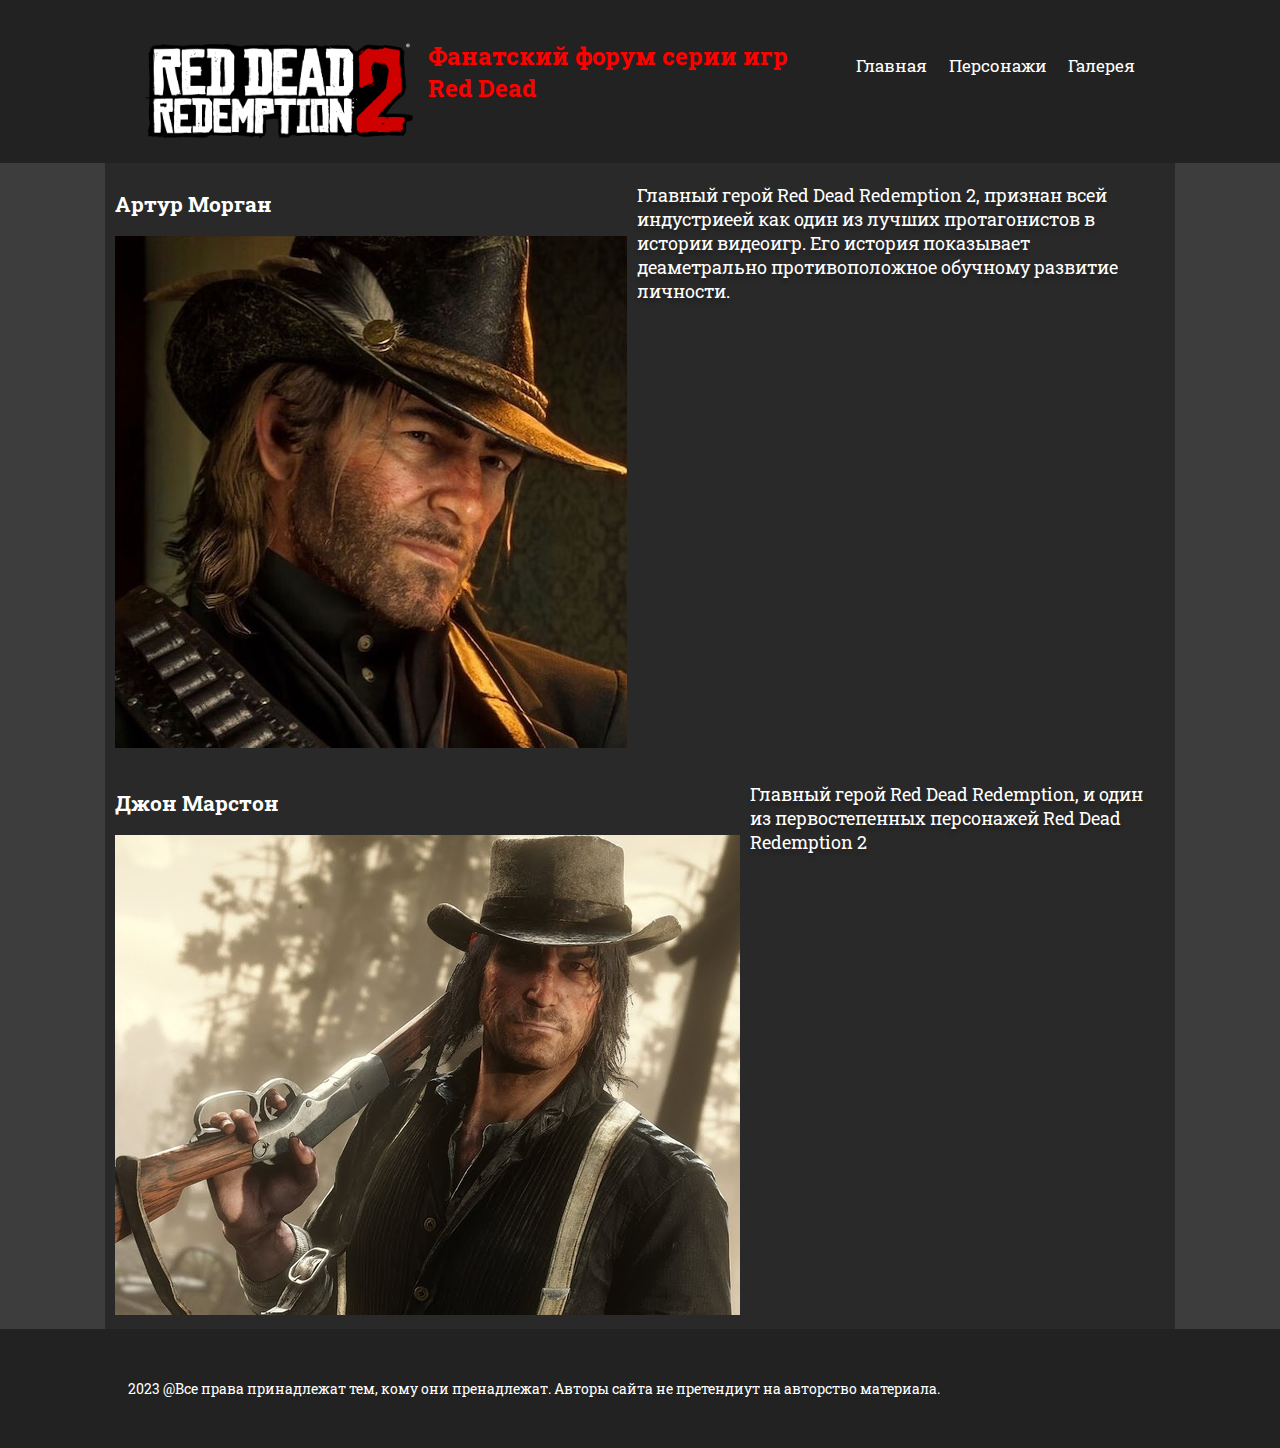
<file: charachters.html>
<!DOCTYPE html>
<html lang="en">
<head>
    <meta charset="UTF-8">
    <meta http-equiv="X-UA-Compatible" content="IE=edge">
    <meta name="viewport" content="width=device-width, initial-scale=1.0">
    <title>Персонажи</title>
    <link rel="stylesheet" href="style.css">
</head>
<body>
    <header>
        <div class="container">
            <div class="headerInner">
                <img href="index.html" class="logo" src="images/red_dead_redemption_PNG27.png">
                <div class="name">Фанатский форум серии игр Red Dead</div>
                <nav>
                    <ul>
                        <li><a class="menu_item" href="index.html">Главная</a></li>
                        <li><a class="menu_item" href="charachters.html">Персонажи</a></li>
                        <li><a class="menu_item" href="galery.html">Галерея</a></li>
                    </ul>
                </nav>
            </div>
        </div>
        <div class="menu_small_icon">
            <div class="stick"></div>
            <div class="stick"></div>
            <div class="stick"></div>
        </div>
        <div class="menu-small">
            <div class="menu_small_item"><a class="menu_item" href="index.html">Главная</a></div>
            <div class="menu_small_item"><a class="menu_item" href="charachters.html">Персонажи</a></div>
            <div class="menu_small_item"><a class="menu_item" href="galery.html">Галерея</a></div>
        </div>
    </header>
    <main>
        <article class="characterBlock">
            <div>
                <h2>
                    Артур Морган
                </h2>
                <img class = "charachter" src="images/arthur.jpg">
                
            </div>
            <p class="pCharachters"> Главный герой Red Dead Redemption 2, признан всей индустриеей как один из лучших протагонистов в истории видеоигр. Его история показывает деаметрально противоположное обучному развитие личности.</p>
        </article>
        <article class="characterBlock">
            <div>
                <h2>
                    Джон Марстон
                </h2>
                <img class = "charachter" src="images/johnmarston.jpg">
                
            </div>
            <p> Главный герой Red Dead Redemption, и один из первостепенных персонажей Red Dead Redemption 2</p>
        </article>
    </main>
<script src="script.js"></script>
</body>
<footer>
    <div class="container">
        <div class="footerInner">
            2023 @Все права принадлежат тем, кому они пренадлежат. Авторы сайта не претендиут на авторство материала.
        </div>
    </div>
</footer>
</html>
</file>
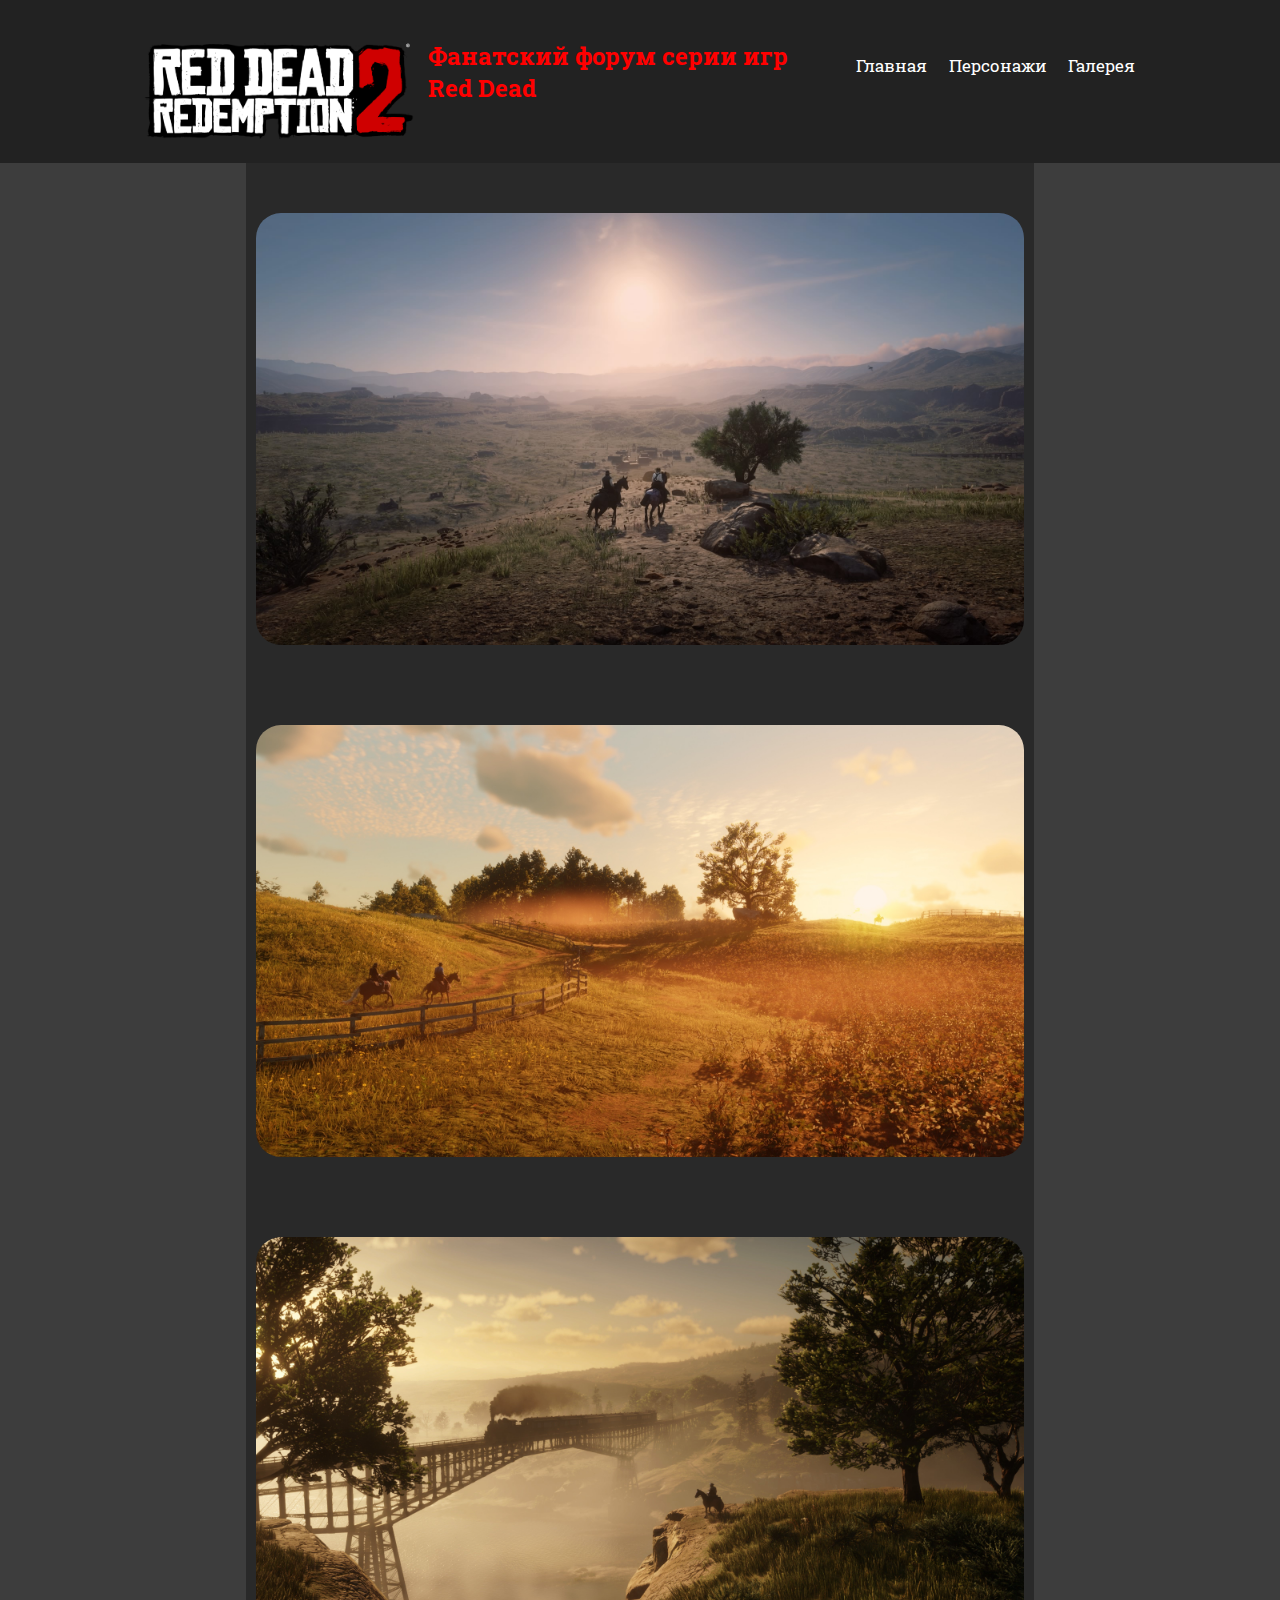
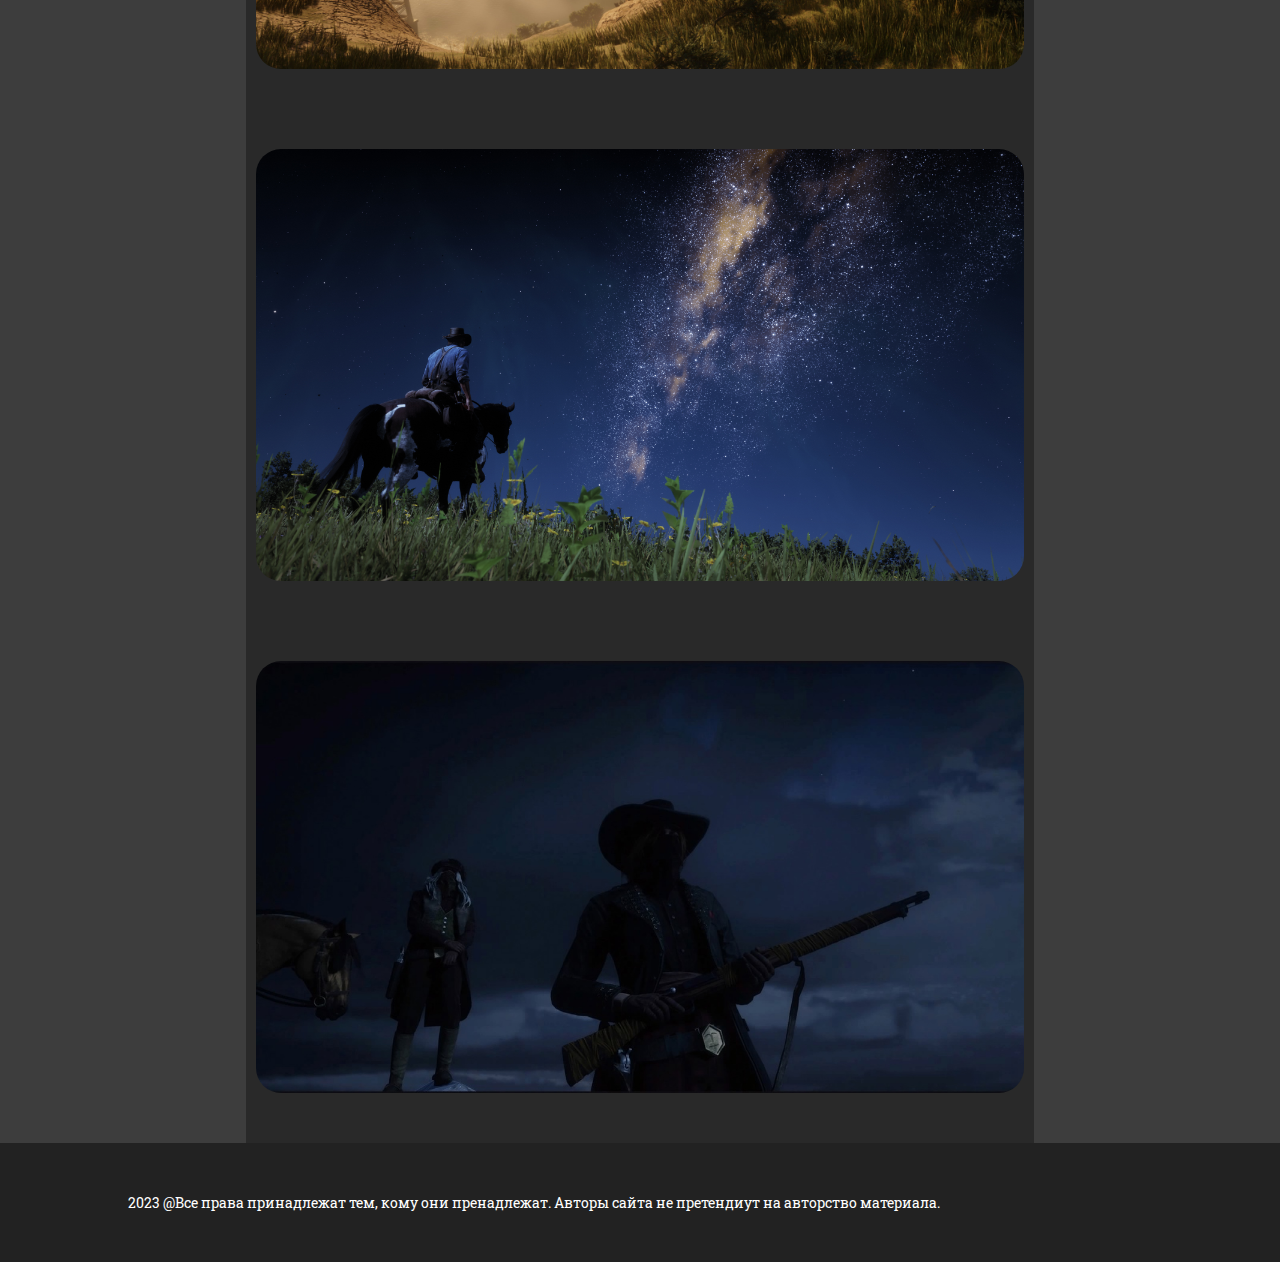
<file: galery.html>
<!DOCTYPE html>
<html lang="en">
<head>
    <meta charset="UTF-8">
    <meta http-equiv="X-UA-Compatible" content="IE=edge">
    <meta name="viewport" content="width=device-width, initial-scale=1.0">
    <title>Галерея</title>
    <link rel="stylesheet" href="style.css">
</head>
<body>
    <header>
        <div class="container">
            <div class="headerInner">
                <img href="index.html" class="logo" src="images/red_dead_redemption_PNG27.png">
                <div class="name">Фанатский форум серии игр Red Dead</div>
                <nav>
                    <ul>
                        <li><a class="menu_item" href="index.html">Главная</a></li>
                        <li><a class="menu_item" href="charachters.html">Персонажи</a></li>
                        <li><a class="menu_item" href="galery.html">Галерея</a></li>
                    </ul>
                </nav>
            </div>
        </div>
        <div class="menu_small_icon">
            <div class="stick"></div>
            <div class="stick"></div>
            <div class="stick"></div>
        </div>
        <div class="menu-small">
            <div class="menu_small_item"><a class="menu_item" href="index.html">Главная</a></div>
            <div class="menu_small_item"><a class="menu_item" href="charachters.html">Персонажи</a></div>
            <div class="menu_small_item"><a class="menu_item" href="galery.html">Галерея</a></div>
        </div>
    </header>
    <main>
        <div class="galery">
               <img src="images/g1.jpg" class="picture1">
               <img src="images/g2.jpg" class="picture1">
               <img src="images/g3.jpg" class="picture1">
               <img src="images/g4.jpg" class="picture1">
               <img src="images/g5.jpg" class="picture1">
        </div>
    </main>
<script src="script.js"></script>
</body>
<footer>
    <div class="container">
        <div class="footerInner">
            2023 @Все права принадлежат тем, кому они пренадлежат. Авторы сайта не претендиут на авторство материала.
        </div>
    </div>
</footer>
</html>
</file>
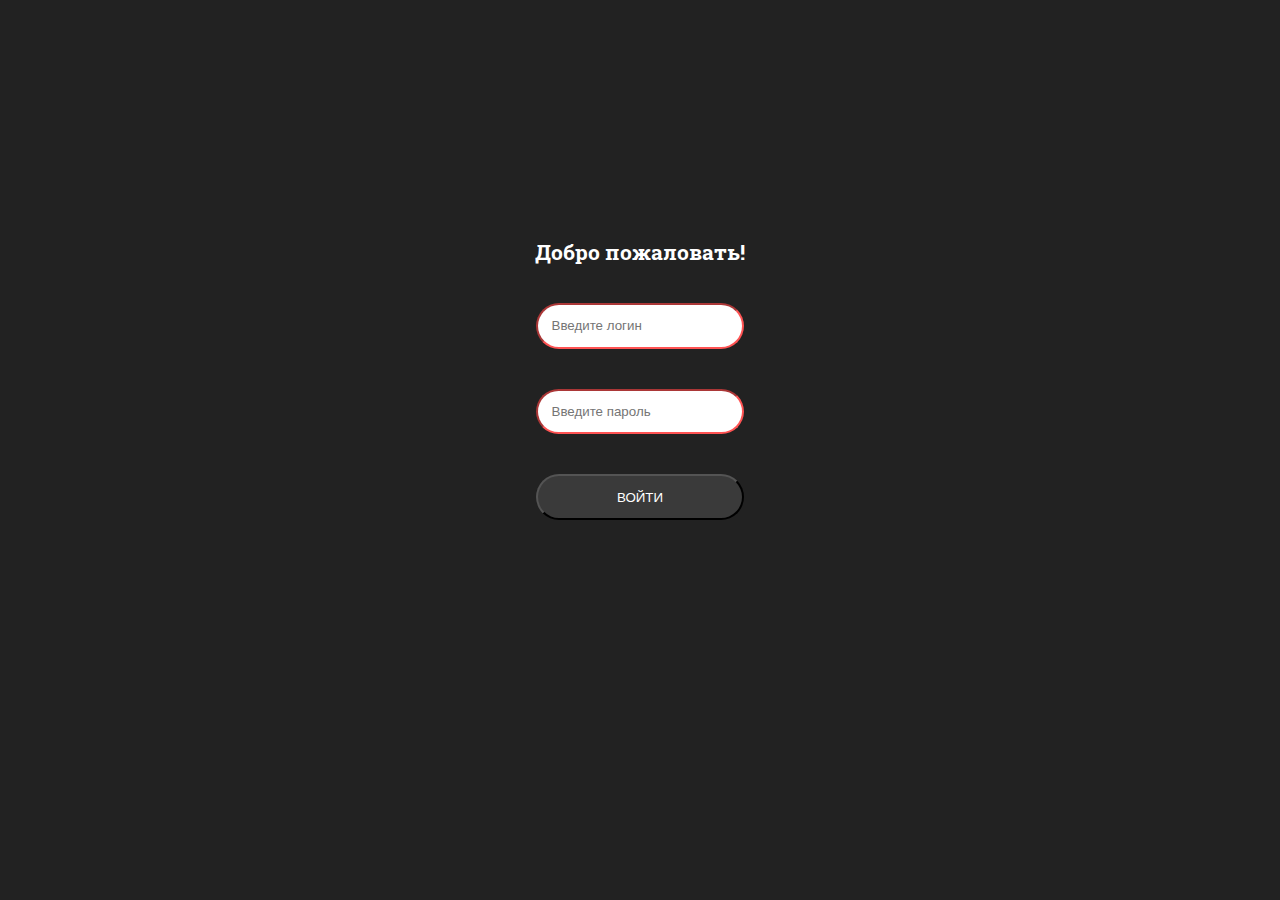
<file: login.html>
<!DOCTYPE html>
<html lang="en">
<head>
    <meta charset="UTF-8">
    <meta http-equiv="X-UA-Compatible" content="IE=edge">
    <meta name="viewport" content="width=device-width, initial-scale=1.0">
    <title>Вход</title>
    <link rel="stylesheet" href="style.css">
</head>
<body>
    <div class="stylelogin">
        <h2>Добро пожаловать!</h2>
    <form>
        <input id="username-input" class="username" name="login" type="text" placeholder="Введите логин">
        <input id="password-input" class="password" name="password" type="password" placeholder="Введите пароль">
        <button type="submit" class="btn"><a>ВОЙТИ</a></button>
    </form>
    </div>
<script src="script.js"></script>
<script src="scriptLOGINNN.js"></script>
</body>
</html>
</file>
<file: style.css>
@import url('https://fonts.googleapis.com/css2?family=Roboto+Slab&display=swap');
body {
    margin: 0;
    font-family: Arial, Helvetica, sans-serif;
    font-size: 14px;
    font-weight: 400;
    background-color: rgb(34, 34, 34);
    color: white;
    font-family: 'Roboto Slab', serif;
}

/*  шапка  */
header {
    background-color: rgb(34, 34, 34);
    padding-top: 40px;
    padding-bottom: 20px;
}

.container {
    width: 100%;
    margin: 0 auto;
}

.headerInner {
    display: flex;
    justify-content: space-between;
    padding:0 10%;
}

.logo{
    width: 300px;
    height: 103px;
    
}

.name {
    font-size: 24px;
    color: red;
    font-weight: 700;
}

nav {
    width: 40%;
}

ul {
    display: flex;
    justify-content: space-between;
}

li {
    list-style: none;
    font-size: larger;
}

a {
    text-decoration: none;
    color: #fff;
}

a:hover {
    text-decoration: underline;
    color: red;
}

a:active {
    font-weight: 700;
    font-size: 18px;
}

/*  main  */
.game {
    width: 100%;
    height: 100vh;
    background: url(images/2539c900-5483-4750-9c65-3a9543120500.jpg);
    display: flex;
    align-items: center;
    justify-content: center;
    background-attachment: fixed;
    
}

p{
    font-size: large;
    text-shadow: 0px 4px 4px rgba(0, 0, 0, 0.25);
    margin: 10px;
}

.pCharachters{
    font-size: large;
    text-shadow: 0px 4px 4px rgba(0, 0, 0, 0.25);
    width: 500px;
    margin: 10px;
}

.button{
 width: 200px;
 height: 80px;
 background-color: rgb(34, 34, 34);
 display: flex;
 justify-content: center;
 align-items: center;
 border-radius: 20px;
 box-shadow: 0px 4px 4px rgba(0, 0, 0, 0.25);
}

.link {
    font-size: 18px;
}

.text {
    width: 100wv;
    height: 40vh;
    background-color: rgb(34, 34, 34);
    color: white;
    display: flex;
    justify-content: center;
    align-items: center;
}

.movie {
    width: 100%;
    height: 100vh;
    background: url(images/RDO.jpg);
    display: flex;
    align-items: center;
    justify-content: center;
    background-attachment: fixed;
    background-size: cover;
}
.rdrOne {
    width: 100%;
    height: 100vh;
    background: url(images/rdr1.jpg);
    display: flex;
    align-items: center;
    justify-content: center;
    background-attachment: fixed;
    background-size: cover;
}


/*  подвал  */
.footerInner {
    padding:50px 10%;
    color: #fff;
}

main{
    background-color: rgb(61, 61, 61);
    
    
}
.characterBlock {
    padding: 10px;            
    display: flex;
    margin:  auto;
    background-color: rgb(41, 41, 41);
    width: 1050px;

}
.stylelogin{
    display: flex;
    width: 100vw;
    height: calc(100vh - 10em);
    justify-content: center;
    align-items: center;
    flex-direction: column;
}
.galery{
    display: flex;
    justify-content: space-around;
    flex-direction: column;
    align-items: center;
    background-color: rgb(41, 41, 41);
    padding: 10px;
    width: 60%;
    height: 50%;
    margin:  auto;
}

.picture1{
width: 100%;
border-radius: 25px;
margin-top: 40px;
margin-bottom: 40px;

}
form{
    display: flex;
    flex-direction: column;
}
input{
    border-color: rgb(255, 83, 83);
    padding: 1em;
    margin: 1.5em;
    border-radius: 25px;
}
.btn{
    padding: 1em;
    margin: 1.5em;
    color: red;
    border-radius: 25px;
    background-color: rgb(58, 58, 58);
}
@media (max-width: 650px) {
    nav{
        display: none;
    }
    .game{
        background: url(images/rdr2vertical.jpg);
    }
    .rdrOne{
        background: url(images/rdr1vertical.jpg);
    }
    p{
        font-size: small;
    }
    .logo{
        display: none;
    }
    .name{
        font-size: larger;
        margin: auto;
    }
    .characterBlock{
        flex-direction: column;
    }
}


.menu_item {
    margin-right: 1em;
    display: flex;
}

.menu_small_icon {
    display: none;
}

.menu-small {
    display: none;
    height: 2em;
    color: black;
}

.menu_small_item {
    display: none;
}

.stick {
    width: 80%;
    height: 5px;
    background: red;
}

.inner {
    padding: 1em 0 0 0;
    width: 60%;
    height: auto;
}
@media (max-width: 650px) {
    nav{
        display: none;
    }

    .game{
        background: url(images/rdr2vertical.jpg);
    }

    .rdrOne{
        background: url(images/rdr1vertical.jpg);
    }

    p{
        font-size: small;
    }

    .logo{
        display: none;
    }

    .name{
        font-size: larger;
        margin: auto;
    }

    .characterBlock{
        flex-direction: column;
    }

    .menu {
        display: none;
    }

    .menu-small {
        display: flex;
        flex-direction: column;
        height: 100%;
        width: 100%;
        padding: 0;
        position: absolute;
        background: rgb(48, 48, 48);
        transform: translateX(-100%);
    }

    .menu_small_item {
        height: 2em;
        display: flex;
        justify-content: center;
        align-items: center;
    }

    .menu_small_item:first-child {
        padding-top: calc(50px + 2em);
    }

    .menu_small_icon {
        position: absolute;
        top: 1em;
        left: 1em;
        width: 50px;
        height: 50px;
        display: flex;
        z-index: 1;
        justify-content: space-around;
        align-items: center;
        flex-direction: column;
    }

    .inner {
        padding-top: calc(50px + 2em);
    }

    .inner p {
        margin: 0
    }
}
.profile{
    max-width: 10%;
    max-height: 7%;
}
</file>
